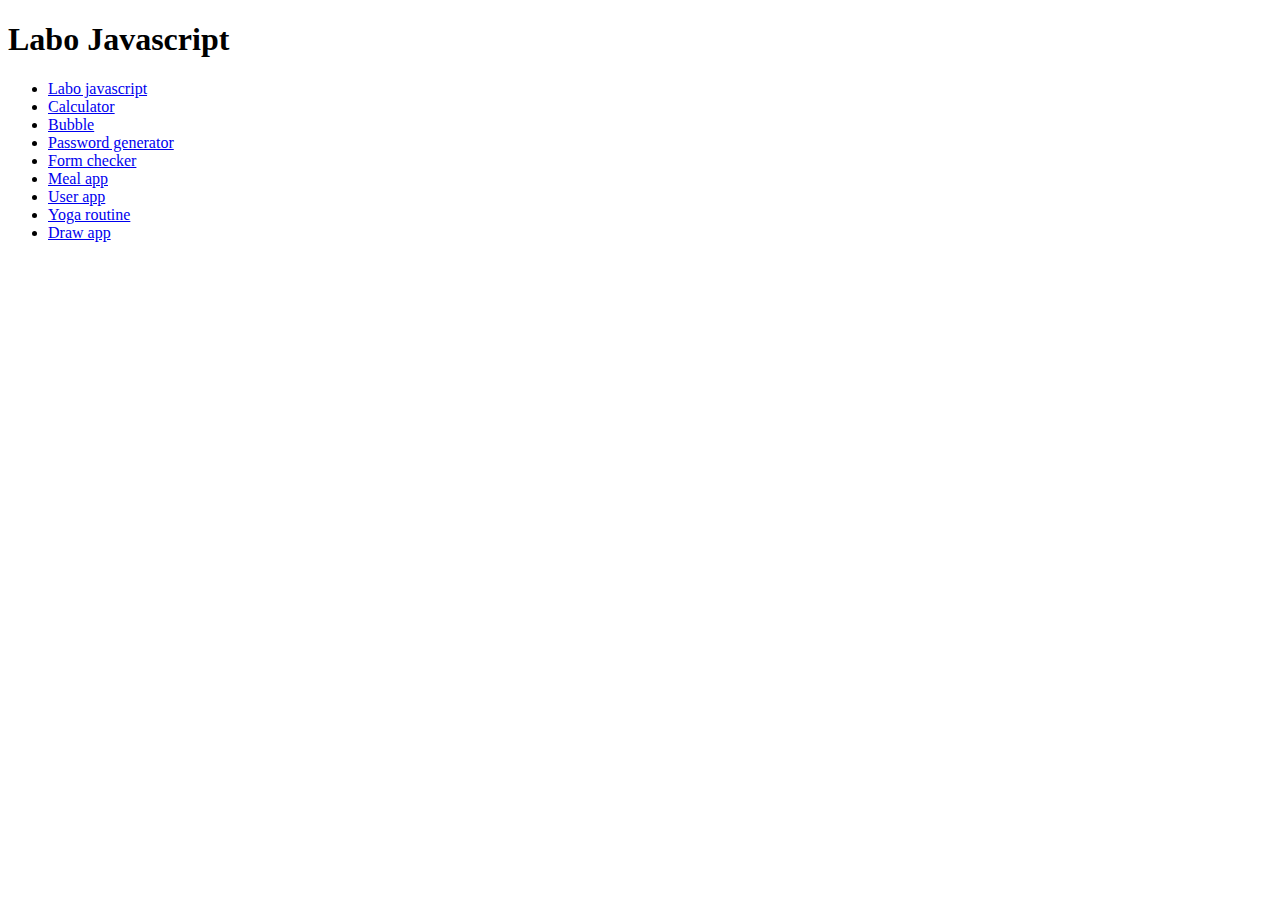
<file: index.html>
<!DOCTYPE html>
<html lang="en">
<head>
    <meta charset="UTF-8">
    <title>Labo Javascript</title>
    <link rel="shortcut icon" href="./favicon.ico" type="image/x-icon">
</head>
<body>
    <h1>Labo Javascript</h1>
    <ul>
        <li>
            <a href="./laboJs/index.html">Labo javascript</a>
        </li>
        <li>
            <a href="./calculator/index.html" target="_blank">Calculator</a>
        </li>
        <li>
            <a href="./bubble/index.html" target="_blank">Bubble</a>
        </li>
        <li>
            <a href="./password-gen/index.html" target="_blank">Password generator</a>
        </li>
        <li>
            <a href="./form-checker/index.html" target="_blank">Form checker</a>
        </li>
        <li>
            <a href="./meal-app/index.html" target="_blank">Meal app</a>
        </li>
        <li>
            <a href="./user-app/index.html" target="_blank">User app</a>
        </li>
        <li>
            <a href="./yoga-routine/index.html" target="_blank">Yoga routine</a>
        </li>
        <li>
            <a href="./draw-app/index.html" target="_blank">Draw app</a>
        </li>
    </ul>
</body>
</html>
</file>
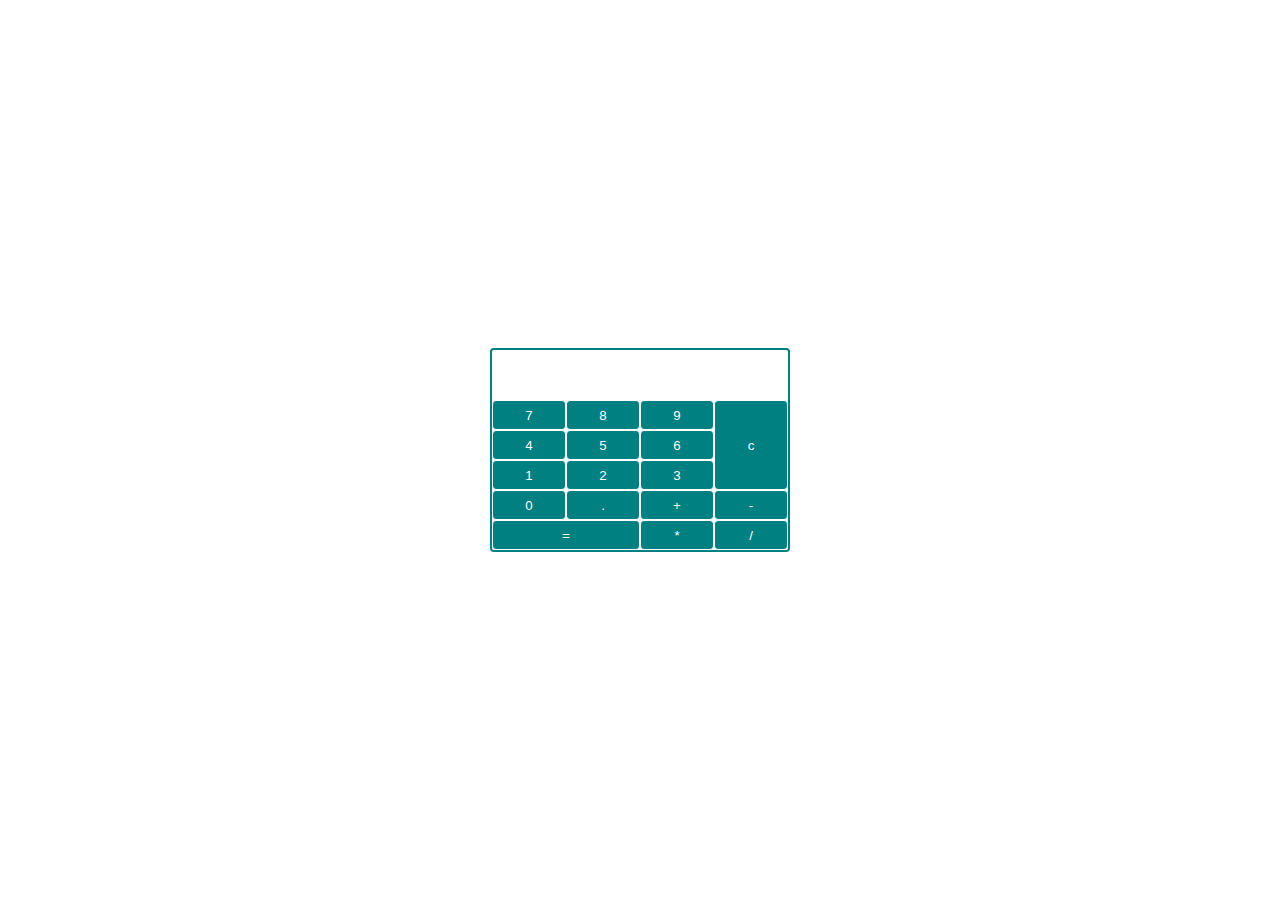
<file: calculator/index.html>
<!DOCTYPE html>
<html lang="en">
<head>
    <meta charset="UTF-8">
    <title>Calculatrice</title>
    <link rel="stylesheet" href="style.css">
    <link rel="shortcut icon" href="../favicon.ico" type="image/x-icon">
    <script src="./app.js" defer></script>
</head>
<body>
    <div class="app">
        <h3 id="result"></h3>
        <button class="btn" id="7">7</button>
        <button class="btn" id="8">8</button>
        <button class="btn" id="9">9</button>
        <button class="btn" id="4">4</button>
        <button class="btn" id="5">5</button>
        <button class="btn" id="6">6</button>
        <button class="btn" id="1">1</button>
        <button class="btn" id="2">2</button>
        <button class="btn" id="3">3</button>
        <button class="btn" id="0">0</button>
        <button class="btn" id=".">.</button>
        <button class="btn" id="+">+</button>
        <button class="btn" id="-">-</button>
        <button class="btn" id="*">*</button>
        <button class="btn" id="/">/</button>
        <button id="equal">=</button>
        <button id="clear">c</button>
    </div>
</body>
</html>
</file>
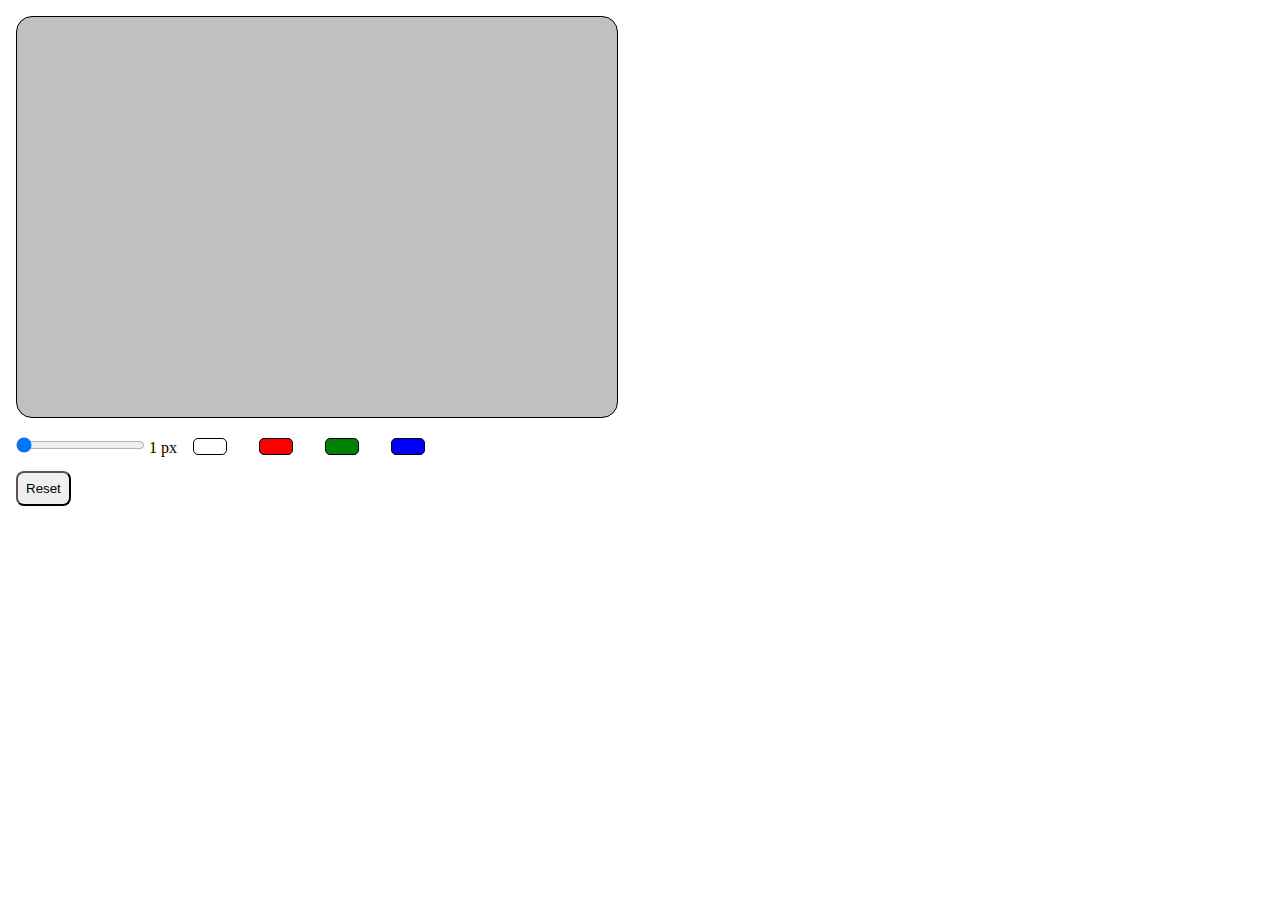
<file: draw-app/index.html>
<!DOCTYPE html>
<html lang="en">
<head>
    <meta charset="UTF-8">
    <title>Draw app</title>
    <link rel="shortcut icon" href="../favicon.ico" type="image/x-icon">
    <link rel="stylesheet" href="./style.css">
    <script src="./app.js" defer></script>
</head>
<body>
    <canvas width="600" height="400"></canvas>
    <section class="btn-container">
        <label>
            <input type="range" name="range-line" id="range-line" min="1" max="10" value="1">
            <span id="px">1 px</span>
        </label>
        <div class="colors-container">
            <input type="button" class="color1" value="white">
            <input type="button" class="color2" value="red">
            <input type="button" class="color3" value="green">
            <input type="button" class="color4" value="blue">
        </div>
    </section>
    <input type="button" value="Reset" id="reset">
</body>
</html>
</file>
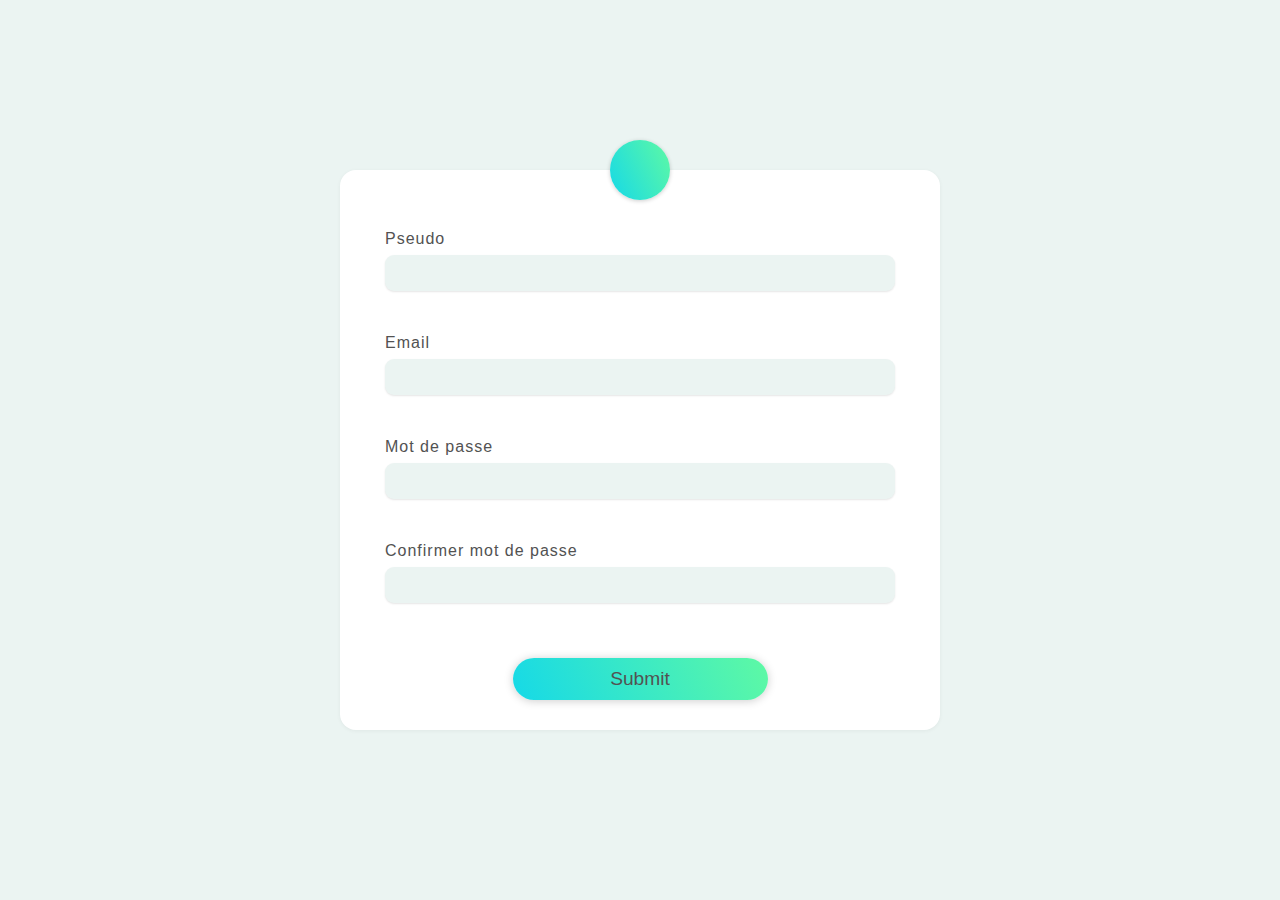
<file: form-checker/index.html>
<!DOCTYPE html>
<html lang="en">
<head>
    <meta charset="UTF-8">
    <title>Form checker</title>
    <link rel="stylesheet" href="style.css">
    <link rel="shortcut icon" href="../favicon.ico" type="image/x-icon">
    <script src="script.js" defer></script>
</head>
<body>
    <form action="">
        <div class="pseudo-container">
            <label for="pseudo">Pseudo</label>
            <input type="text" autocomplete="off" id="pseudo">
            <span></span>
        </div>
        <div class="email-container">
            <label for="email">Email</label>
            <input type="text" id="email">
            <span>Email incorrect !</span>
        </div>
        <div class="password-container">
            <label for="password">Mot de passe</label>
            <input type="password" autocomplete="off" id="password">
            <p id="progress-bar"></p>
            <span></span>
        </div>
        <div class="confirm-container">
            <label for="confirm">Confirmer mot de passe</label>
            <input type="password" autocomplete="off" id="confirm">
            <span></span>
        </div>
        <input type="submit">
    </form>
</body>
</html>
</file>
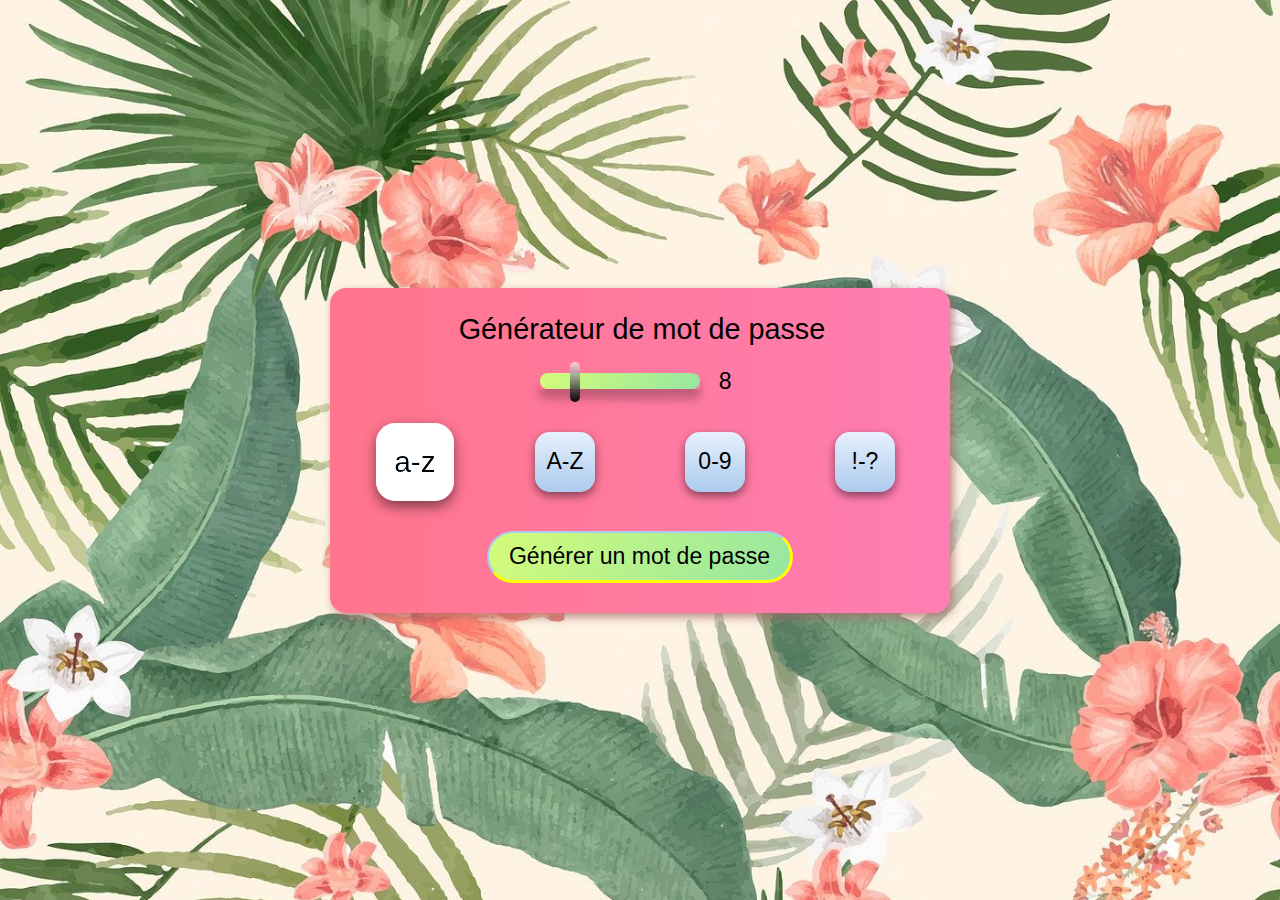
<file: mdp-gen/index.html>
<!DOCTYPE html>
<html lang="en">
<head>
    <meta charset="UTF-8">
    <title>mdp-gen</title>
    <link rel="stylesheet" href="style.css">
    <script src="script.js" defer></script>
</head>
<body>
    <div class="app">
        <input type="text" id="password-output" value="Générateur de mot de passe" readonly>
        <div class="range-container">
            <input type="range" id="password-length" min="4" max="24" value="8"
                   oninput="document.getElementById('display-password-length').value=this.value">
            <input type="text" id="display-password-length" value="8" readonly>
        </div>
        <div class="checkbox-container">
            <input type="checkbox" id="lowercase" checked>
            <label for="lowercase">a-z</label>
            <input type="checkbox" id="uppercase">
            <label for="uppercase">A-Z</label>
            <input type="checkbox" id="numbers">
            <label for="numbers">0-9</label>
            <input type="checkbox" id="symbols">
            <label for="symbols">!-?</label>
        </div>
        <button id="generate-button">Générer un mot de passe</button>
    </div>
</body>
</html>
</file>
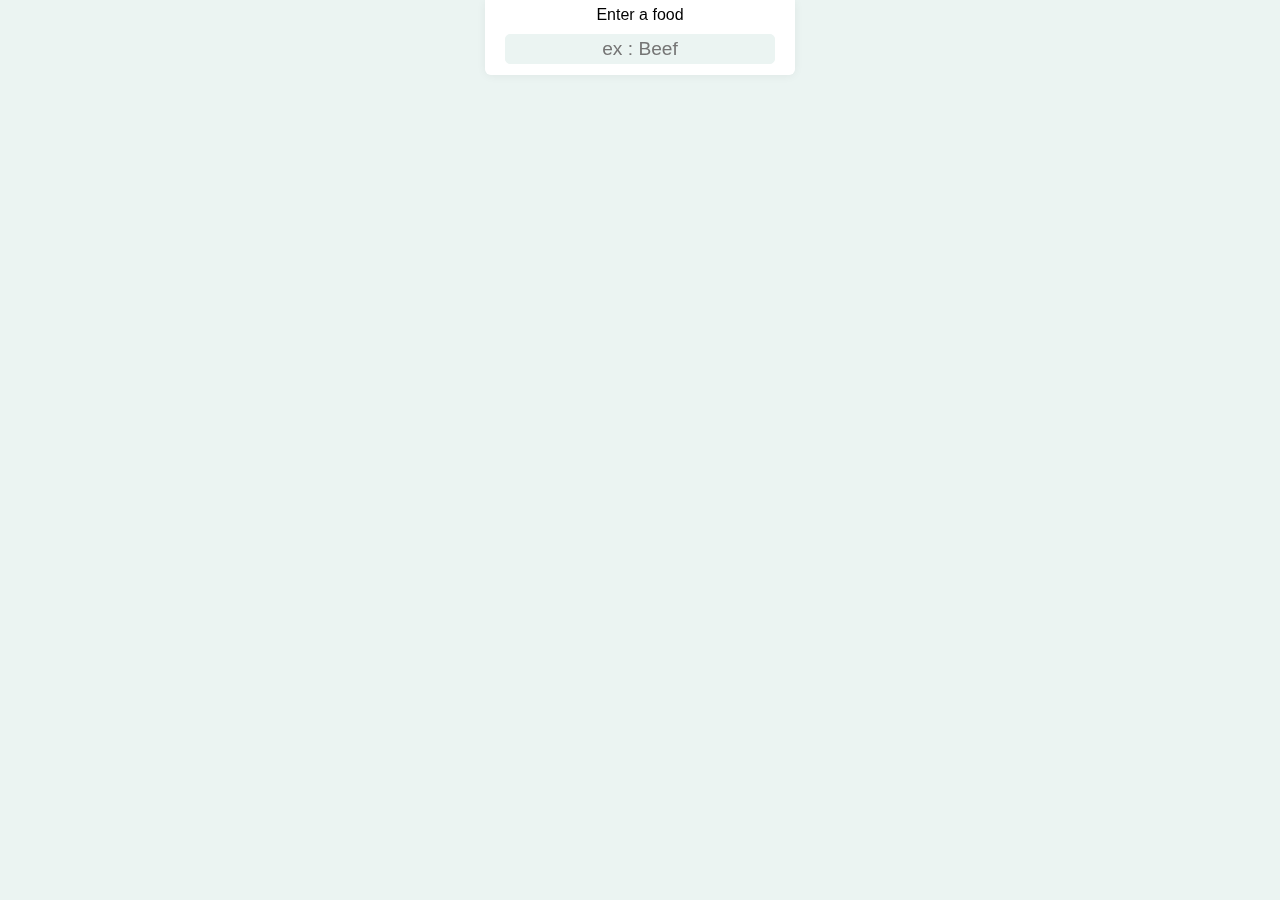
<file: meal-app/index.html>
<!DOCTYPE html>
<html lang="en">
<head>
    <meta charset="UTF-8">
    <title>Meal app</title>
    <link rel="stylesheet" href="style.css">
    <link rel="shortcut icon" href="../favicon.ico" type="image/x-icon">
    <script src="app.js" defer></script>
</head>
<body>
    <div id="app">
        <form>
            <label for="search">Enter a food</label><br>
            <input type="text" id="search" placeholder="ex : Beef">
        </form>
    </div>
    <ul id="result"></ul>
</body>
</html>
</file>
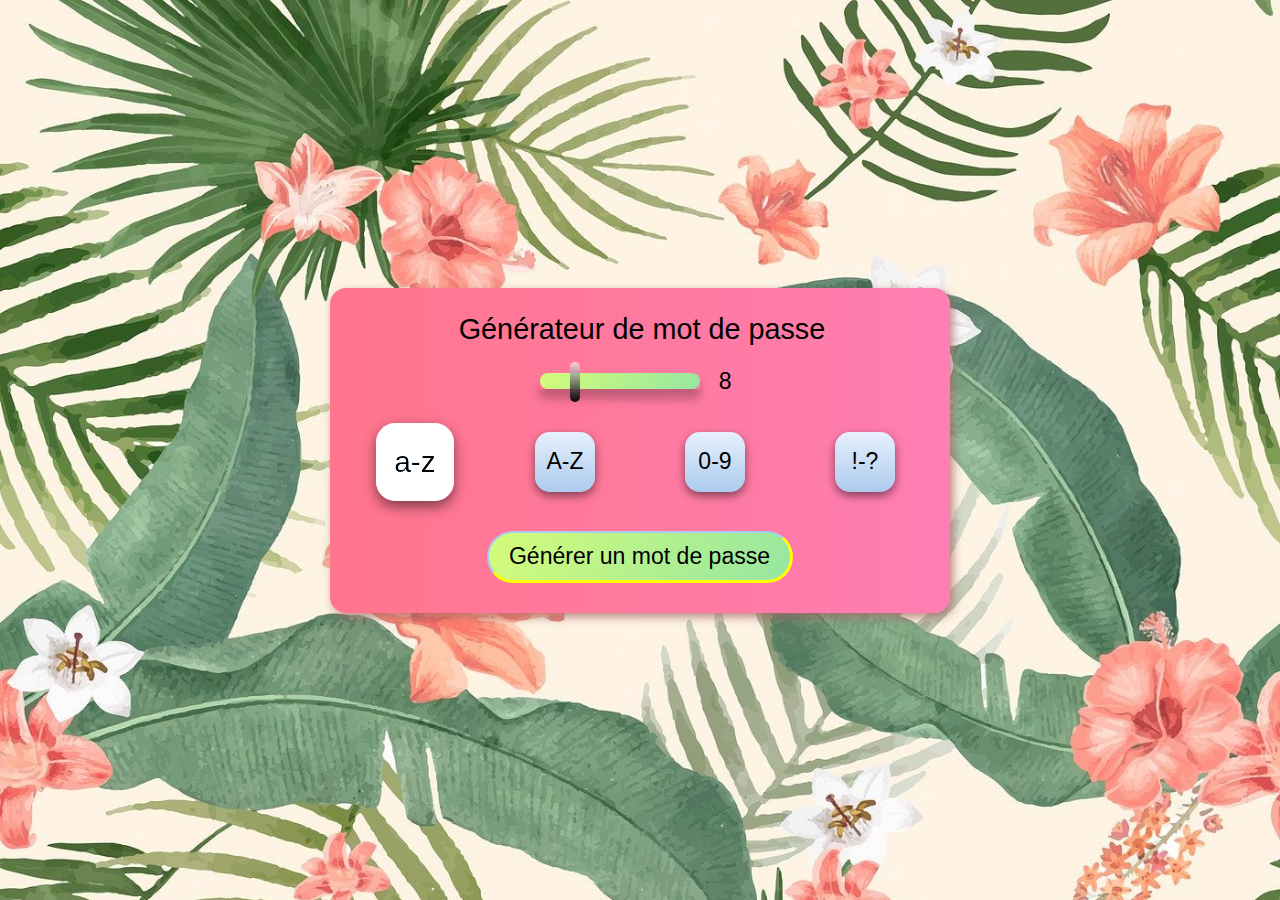
<file: password-gen/index.html>
<!DOCTYPE html>
<html lang="en">
<head>
    <meta charset="UTF-8">
    <title>mdp-gen</title>
    <link rel="stylesheet" href="style.css">
    <link rel="shortcut icon" href="../favicon.ico" type="image/x-icon">
    <script src="script.js" defer></script>
</head>
<body>
    <div class="app">
        <input type="text" id="password-output" value="Générateur de mot de passe" readonly>
        <div class="range-container">
            <input type="range" id="password-length" min="4" max="24" value="8"
                   oninput="document.getElementById('display-password-length').value=this.value">
            <input type="text" id="display-password-length" value="8" readonly>
        </div>
        <div class="checkbox-container">
            <input type="checkbox" id="lowercase" checked>
            <label for="lowercase">a-z</label>
            <input type="checkbox" id="uppercase">
            <label for="uppercase">A-Z</label>
            <input type="checkbox" id="numbers">
            <label for="numbers">0-9</label>
            <input type="checkbox" id="symbols">
            <label for="symbols">!-?</label>
        </div>
        <button id="generate-button">Générer un mot de passe</button>
    </div>
</body>
</html>
</file>
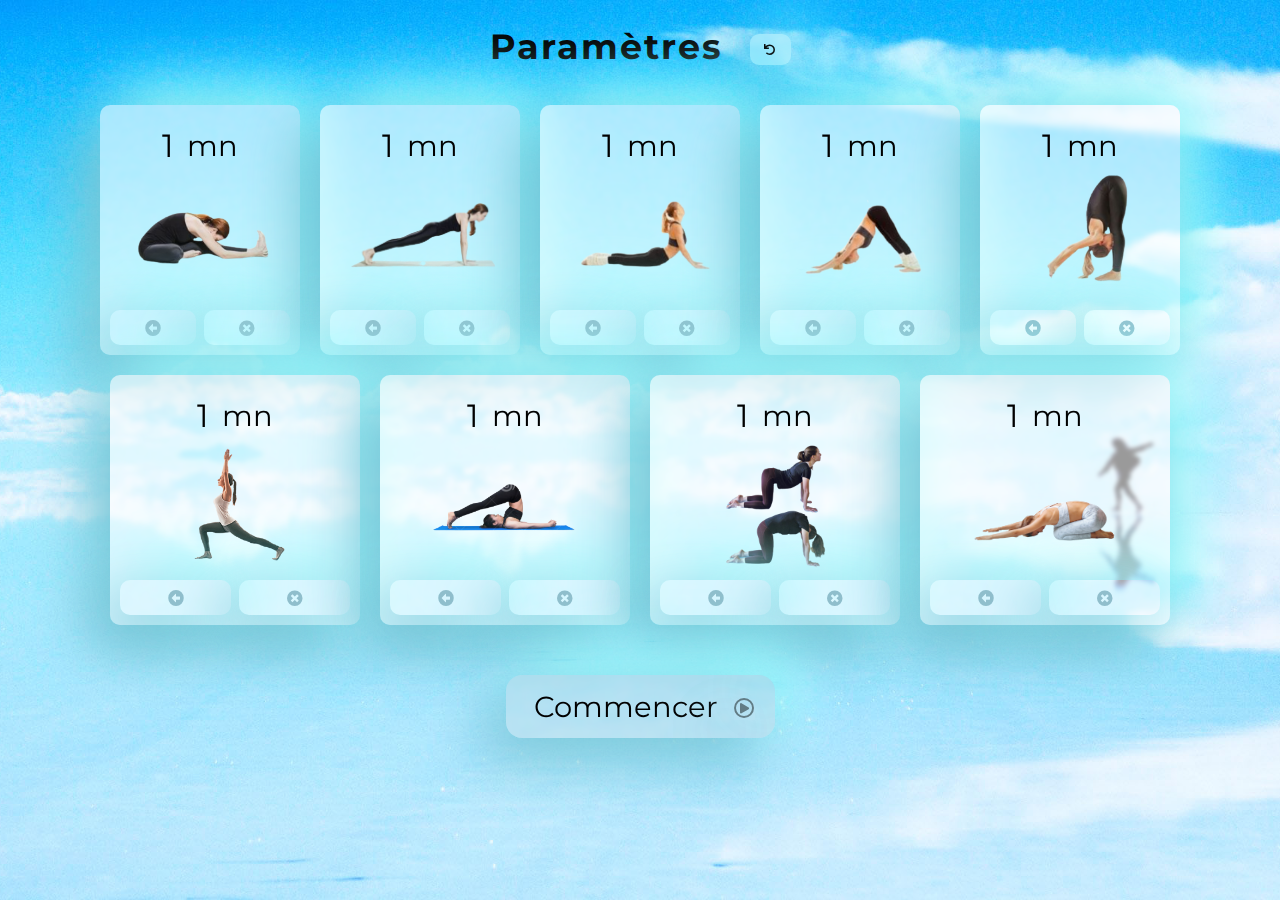
<file: yoga-routine/index.html>
<!DOCTYPE html>
<html lang="en">
<head>
    <meta charset="UTF-8">
    <title>Yoga routine</title>
    <link rel="shortcut icon" href="./img/logo.png">
    <link rel="shortcut icon" href="../favicon.ico" type="image/x-icon">
    <link rel="stylesheet" href="https://cdnjs.cloudflare.com/ajax/libs/font-awesome/5.15.3/css/all.min.css" />
    <link rel="stylesheet" href="style.css">
    <script src="app.js" defer></script>
</head>
<body>
    <div class="app">
        <h1></h1>
        <main></main>
        <div class="btn-container"></div>
    </div>
</body>
</html>
</file>
<file: calculator/style.css>
* {
    box-sizing: border-box;
    margin: 0;
    padding: 0;
}
.app {
    position: absolute;
    top: 50%;
    left: 50%;
    transform: translate(-50%, -50%);
    display: grid;
    width: 300px;
    grid-template-columns: 25% 25% 25% 25%;
    grid-template-rows: 50px repeat(5, 30px);
    grid-template-areas:
        "res res res res"
        "7 8 9 clear"
        "4 5 6 clear"
        "1 2 3 clear"
        "0 dot plus minus"
        "equal equal times div";
    border: 2px solid teal;
    border-radius: 4px;
}
h3 {
    text-align: right;
    margin: 7px 10px 0 0;
    font-size: 2rem;
    grid-area: res;
}
button {
    background: teal;
    color: white;
    border: 1px solid white;
    border-radius: 4px;
    cursor: pointer;
    transition: .2s;
}
button:hover {
    background: rgb(5, 190, 190);
}
#equal {
    grid-area: equal;
}
#clear {
    grid-area: clear;
}
</file>
<file: draw-app/style.css>
:root {
    --background: silver;
    --color-1: white;
    --color-2: red;
    --color-3: green;
    --color-4: blue;
}
* {
    margin: 0;
    padding: 0;
}
body {
    padding: 1rem;
}
canvas {
    background: var(--background);
    border: 1px solid black;
    border-radius: 1rem;
    cursor: crosshair;
}
#reset {
    padding: .5rem;
    border-radius: .5rem;
}
.btn-container {
    width: 100%;
    display: flex;
    align-items: center;
}
.colors-container {
    display: flex;
}
.colors-container > input {
    margin: 1rem;
    padding: 0 1rem;
    border: 1px solid black;
    border-radius: 5px;
    width: 2rem;
}
.color1 {
    background: var(--color-1);
    color: var(--color-1)
}
.color2 {
     background: var(--color-2);
    color: var(--color-2)
}
.color3 {
    background: var(--color-3);
    color: var(--color-3)

}
.color4 {
    background: var(--color-4);
    color: var(--color-4)
}
</file>
<file: form-checker/style.css>
* {
  font-family: "Lucida Sans", "Lucida Sans Regular", "Lucida Grande",
    "Lucida Sans Unicode", Geneva, Verdana, sans-serif;
  margin: 0;
  padding: 0;
  box-sizing: border-box;
  outline: none;
  color: rgb(82, 82, 82);
}
body {
  min-height: 100vh;
  display: flex;
  justify-content: center;
  align-items: center;
  background: rgb(235, 244, 242);
}
form {
  width: 50%;
  min-width: 380px;
  max-width: 600px;
  background: white;
  display: grid;
  grid-template-rows: repeat(4, 104px);
  padding: 60px 45px 30px;
  border-radius: 16px;
  box-shadow: 0 1px 4px rgba(0, 0, 0, 0.05);
  position: relative;
}
form::after {
  content: "";
  position: absolute;
  width: 60px;
  height: 60px;
  border-radius: 150px;
  background: linear-gradient(65deg, #16d9e7, #5ef9a4);
  top: -30px;
  left: 50%;
  transform: translateX(-50%);
  box-shadow: 0 1px 4px rgba(0, 0, 0, 0.2);
}
div {
  transition: 0.2s;
}
label {
  letter-spacing: 1px;
}
input[type="text"],
input[type="password"] {
  margin: 7px 0 7px;
  border: 1px solid transparent;
  background: rgb(235, 244, 242);
  height: 36px;
  width: 100%;
  box-shadow: 0 1px 2px rgba(0, 0, 0, 0.1);
  border-radius: 9px;
  font-size: 1.1rem;
  padding-left: 10px;
  transition: 0.2s;
}
input[type="text"]:focus,
input[type="password"]:focus {
  border: 1px solid #5ef9a4;
}
span {
  margin-bottom: 20px;
  display: block;
  font-size: 0.8rem;
  visibility: hidden;
  opacity: 0;
  transition: 0.3s;
  color: red;
}
p {
  background: red;
  width: 33%;
  height: 6px;
  margin: -2px 0 2px;
  border-radius: 50px;
  visibility: hidden;
  transition: 0.3s;
}
#security span {
  display: inline;
}
input[type="submit"] {
  border: none;
  background: linear-gradient(65deg, #16d9e7, #5ef9a4);
  width: 50%;
  margin: 12px auto 0;
  padding: 10px;
  border-radius: 150px;
  font-size: 1.2rem;
  box-shadow: 0 1px 10px rgba(0, 0, 0, 0.2);
  cursor: pointer;
  transition: 0.3s ease;
}
input[type="submit"]:hover {
  filter: brightness(105%);
  transform: translateX(2px);
}
.error input {
  color: red;
  border: 1px solid rgba(255, 0, 0, 0.527);
}
.error span {
  visibility: visible;
  opacity: 1;
  color: red;
}
.progressRed {
  background: red;
  width: 33%;
  visibility: visible;
}
.progressBlue {
  background: #16d9e7;
  width: 67%;
  visibility: visible;
}
.progressGreen {
  width: 100%;
  background: #5ef9a4;
  visibility: visible;
}
</file>
<file: mdp-gen/style.css>
* {
  text-align: center;
  font-family: "Segoe UI", Tahoma, Geneva, Verdana, sans-serif;
  font-size: 1.2rem;
  outline: none;
}
body {
  display: flex;
  justify-content: center;
  align-items: center;
  min-height: 100vh;
  margin: 0;
  background: url(./bg.jpg) center/cover;
}
.app {
  background-image: linear-gradient(to right, #ff758c 0%, #ff7eb3 100%);
  margin: 0 10px;
  padding: 24px 10px 10px;
  border-radius: 16px;
  width: 90%;
  max-width: 600px;
  box-shadow: 3px 4px 10px 0px #a76666c2;
}
#password-output {
  background: transparent;
  border: none;
  font-size: 1.5rem;
  width: 100%;
}
.range-container {
  margin: 20px 0;
}
input[type="range"] {
  -webkit-appearance: none;
  appearance: none;
  width: 160px;
  background-image: linear-gradient(120deg, #d4fc79 0%, #96e6a1 100%);
  border-radius: 50px;
}
input[type="range"]::-webkit-slider-runnable-track {
  -webkit-appearance: none;
  appearance: none;
  height: 16px;
  box-shadow: 0 10px 10px rgba(0, 0, 0, 0.25);
}
input[type="range"]::-webkit-slider-thumb {
  -webkit-appearance: none;
  appearance: none;
  width: 10px;
  height: 40px;
  background: linear-gradient(
    to bottom,
    rgba(255, 255, 255, 0.65) 0%,
    rgba(0, 0, 0, 0.95) 100%
  );
  background-blend-mode: multiply, multiply;
  border-radius: 18px;
  transform: translateY(-11px);
  transition: 0.15s ease;
  cursor: grab;
}
input[type="range"]::-webkit-slider-thumb:active {
  cursor: grabbing;
  transform: scale(1.2) translateY(-9px);
}
#display-password-length {
  width: 30px;
  background: transparent;
  border: none;
}
.checkbox-container {
  margin: 36px 0 25px;
  display: flex;
  justify-content: space-around;
  align-items: center;
}
input[type="checkbox"] {
  display: none;
}
input[type="checkbox"]:checked + label {
  transform: scale(1.3);
  filter: brightness(150%);
}
label {
  user-select: none;
  background-image: linear-gradient(to top, #accbee 0%, #e7f0fd 100%);
  height: 60px;
  width: 60px;
  display: grid;
  justify-items: center;
  align-items: center;
  border-radius: 15px;
  box-shadow: 0 4px 10px rgba(0, 0, 0, 0.486);
  transition: 0.2s ease;
  cursor: pointer;
}
button {
  margin: 14px 0 20px;
  background-image: linear-gradient(120deg, #d4fc79 0%, #96e6a1 100%);
  padding: 10px 20px;
  border-radius: 150px;
  border: 2px solid #accbee;
  border-bottom: 3px solid yellow;
  border-right: 3px solid yellow;
  transition: 0.2s;
  cursor: pointer;
}
button:hover {
  border: 2px solid yellow;
  border-bottom: 3px solid #accbee;
  border-right: 3px solid #accbee;
  box-shadow: 0 5px 10px rgba(0, 0, 0, 0.32);
  transform: translateX(3px);
}
button:active {
  transform: scale(1.05);
}
</file>
<file: meal-app/style.css>
* {
    box-sizing: border-box;
    margin: 0;
    padding: 0;
    list-style-type: none;
    text-align: center;
    font-family: "Segoe UI", Tahoma, Geneva, Verdana, sans-serif;
}

body {
    min-height: 100vh;
    background: rgb(235, 244, 242);
}
form {
    position: fixed;
    left: 50%;
    transform: translateX(-50%);
    background: white;
    padding: 6px 20px;
    border-radius: 0 0 6px 6px;
    box-shadow: 0 1px 10px rgba(0, 0, 0, 0.054);
}
input {
    border: 1px solid rgb(235, 244, 242);
    background: rgb(235, 244, 242);
    color: #16d9e7;
    outline: none;
    border-radius: 5px;
    height: 30px;
    margin: 10px 0 5px;
    width: 270px;
    font-size: 1.2rem;
    transition: 0.2s;
}
input:focus {
    border: 1px solid #16d9e7;
}
#result {
    display: flex;
    flex-wrap: wrap;
    padding-top: 110px;
}
#result > li {
    flex: 1 0 25%;
    min-width: 280px;
    /* border: 1px solid #16d9e7; */
    background: white;
    margin: 10px;
    border-radius: 5px;
    padding: 10px 20px;
    box-shadow: 0 1px 10px rgba(0, 0, 0, 0.084);
}
h2 {
    margin: 6px auto;
    color: #16d9e7;
}
p {
    color: #36ca79;
}
img {
    width: 100%;
    margin: 10px 0;
    border-radius: 15px;
    object-fit: cover;
    box-shadow: 0 1px 10px rgba(0, 0, 0, 0.304);
}
li > ul > li {
    text-align: left;
}
</file>
<file: password-gen/style.css>
* {
  text-align: center;
  font-family: "Segoe UI", Tahoma, Geneva, Verdana, sans-serif;
  font-size: 1.2rem;
  outline: none;
}
body {
  display: flex;
  justify-content: center;
  align-items: center;
  min-height: 100vh;
  margin: 0;
  background: url(./bg.jpg) center/cover;
}
.app {
  background-image: linear-gradient(to right, #ff758c 0%, #ff7eb3 100%);
  margin: 0 10px;
  padding: 24px 10px 10px;
  border-radius: 16px;
  width: 90%;
  max-width: 600px;
  box-shadow: 3px 4px 10px 0px #a76666c2;
}
#password-output {
  background: transparent;
  border: none;
  font-size: 1.5rem;
  width: 100%;
}
.range-container {
  margin: 20px 0;
}
input[type="range"] {
  -webkit-appearance: none;
  appearance: none;
  width: 160px;
  background-image: linear-gradient(120deg, #d4fc79 0%, #96e6a1 100%);
  border-radius: 50px;
}
input[type="range"]::-webkit-slider-runnable-track {
  -webkit-appearance: none;
  appearance: none;
  height: 16px;
  box-shadow: 0 10px 10px rgba(0, 0, 0, 0.25);
}
input[type="range"]::-webkit-slider-thumb {
  -webkit-appearance: none;
  appearance: none;
  width: 10px;
  height: 40px;
  background: linear-gradient(
    to bottom,
    rgba(255, 255, 255, 0.65) 0%,
    rgba(0, 0, 0, 0.95) 100%
  );
  background-blend-mode: multiply, multiply;
  border-radius: 18px;
  transform: translateY(-11px);
  transition: 0.15s ease;
  cursor: grab;
}
input[type="range"]::-webkit-slider-thumb:active {
  cursor: grabbing;
  transform: scale(1.2) translateY(-9px);
}
#display-password-length {
  width: 30px;
  background: transparent;
  border: none;
}
.checkbox-container {
  margin: 36px 0 25px;
  display: flex;
  justify-content: space-around;
  align-items: center;
}
input[type="checkbox"] {
  display: none;
}
input[type="checkbox"]:checked + label {
  transform: scale(1.3);
  filter: brightness(150%);
}
label {
  user-select: none;
  background-image: linear-gradient(to top, #accbee 0%, #e7f0fd 100%);
  height: 60px;
  width: 60px;
  display: grid;
  justify-items: center;
  align-items: center;
  border-radius: 15px;
  box-shadow: 0 4px 10px rgba(0, 0, 0, 0.486);
  transition: 0.2s ease;
  cursor: pointer;
}
button {
  margin: 14px 0 20px;
  background-image: linear-gradient(120deg, #d4fc79 0%, #96e6a1 100%);
  padding: 10px 20px;
  border-radius: 150px;
  border: 2px solid #accbee;
  border-bottom: 3px solid yellow;
  border-right: 3px solid yellow;
  transition: 0.2s;
  cursor: pointer;
}
button:hover {
  border: 2px solid yellow;
  border-bottom: 3px solid #accbee;
  border-right: 3px solid #accbee;
  box-shadow: 0 5px 10px rgba(0, 0, 0, 0.32);
  transform: translateX(3px);
}
button:active {
  transform: scale(1.05);
}
</file>
<file: yoga-routine/style.css>
@import url("https://fonts.googleapis.com/css2?family=Montserrat:wght@100&display=swap");

* {
    margin: 0;
    padding: 0;
    box-sizing: border-box;
    list-style-type: none;
    font-family: "Montserrat", sans-serif;
    text-align: center;
}
i,
button {
    cursor: pointer;
    background: transparent;
    border: none;
    outline: none;
    transition: 0.25s;
    box-shadow: -20px 20px 60px #75c2d4, 20px -20px 60px #9fffff;
}
button:hover {
    transform: translateX(4px);
}
body {
    background: url(./img/salar.jpg)
    fixed center/cover;
}
h1 {
    font-size: 2.2rem;
    letter-spacing: 2px;
    margin: 25px 0 25px;
}
.fa-undo {
    font-size: 0.7rem;
    backdrop-filter: blur(2px);
    padding: 10px 14px;
    border-radius: 9px;
    margin-left: 15px;
    background: #c4f7fc8a;
    box-shadow: -20px 20px 60px #75c2d4, 20px -20px 60px #9fffff;
    cursor: pointer;
    transform: translateY(-5px);
    transition: 0.2s;
}
.fa-undo:hover {
    background: white;
    transform: translate(3px, -5px);
}
main {
    display: flex;
    justify-content: center;
    align-items: center;
    max-width: 1100px;
    margin: 0 auto;
}
ul {
    display: flex;
    flex-wrap: wrap;
    justify-content: center;
    margin: 0 auto;
}
li {
    flex: 1 0 15%;
    max-width: 250px;
    min-height: 250px;
    margin: 10px;
    padding: 25px 10px 10px;
    border-radius: 10px;
    backdrop-filter: blur(2px);
    background: rgba(255, 255, 255, 0.603);
    box-shadow: -20px 20px 60px #75c2d4, 20px -20px 60px #9fffff;
    display: grid;
    grid-template-rows: 30px 1fr 35px;
    grid-template-columns: 50% 50%;
    grid-template-areas:
    "a a"
    "b b"
    "c d";
}
.card-header {
    display: flex;
    justify-content: center;
    grid-area: a;
}
input[type="number"] {
    background: transparent;
    border: none;
    font-size: 2rem;
    width: 55px;
    z-index: 3;
    outline: none;
    margin-left: 2px;
}
li span {
    font-size: 1.8rem;
    text-align: left;
    transform: translate(-16px, -2px);
}
img {
    max-height: 150px;
    max-width: 150px;
    align-self: center;
    margin: 0 auto;
    grid-area: b;
}
li i {
    font-size: 1rem;
    color: #90becc;
    border-radius: 10px;
    transition: 0.1s;
    display: grid;
    align-items: center;
    justify-items: center;
    position: relative;
}
li i:hover {
    background: white;
    transform: scale(1.03);
}
.arrow {
    margin-right: 4px;
}
.deleteBtn {
    margin-left: 4px;
}
.arrow:before,
.deleteBtn:before {
    transform: translate(-50%, -50%);
    position: absolute;
    top: 50%;
    left: 50%;
}
#start {
    margin: 40px 0 80px;
    background: #d7d8d848;
    padding: 14px 28px;
    font-size: 1.8rem;
    border-radius: 16px;
    backdrop-filter: blur(3px);
}
#start:hover {
    background: white;
}
#start i {
    transform: translate(8px, -1px);
    color: #627c85;
    font-size: 1.3rem;
}
.exercice-container {
    border-radius: 20px;
    backdrop-filter: blur(3px);
    background: rgba(255, 255, 255, 0.503);
    box-shadow: -20px 20px 60px #75c2d4, 20px -20px 60px #aef8f8ad;
    padding: 50px 0;
    width: 70%;
    min-width: 250px;
    max-width: 600px;
}
.exercice-container p {
    font-size: 5rem;
    letter-spacing: 10px;
    margin: 0;
}
.exercice-container img {
    max-height: 200px;
    max-width: 200px;
    margin: 10px;
}
.exercice-container div {
    font-size: 2rem;
    margin-top: 30px;
    letter-spacing: 8px;
}
.btn-reboot {
    backdrop-filter: blur(2px);
    background: rgba(255, 255, 255, 0.281);
    box-shadow: -20px 20px 60px #75c2d4, 20px -20px 60px #9fffff;
    padding: 10px;
    border-radius: 12px;
    font-size: 1.1rem;
}
.btn-reboot .fa-times-circle {
    font-size: 0.85rem;
    color: rgb(85, 84, 84);
    margin-left: 4px;
}
@media screen and (max-width: 510px) {
    li {
        min-width: 90%;
    }
}
@media screen and (min-width: 600px) {
    .exercice-container img {
        max-height: 500px;
        max-width: 500px;
    }
}
</file>
